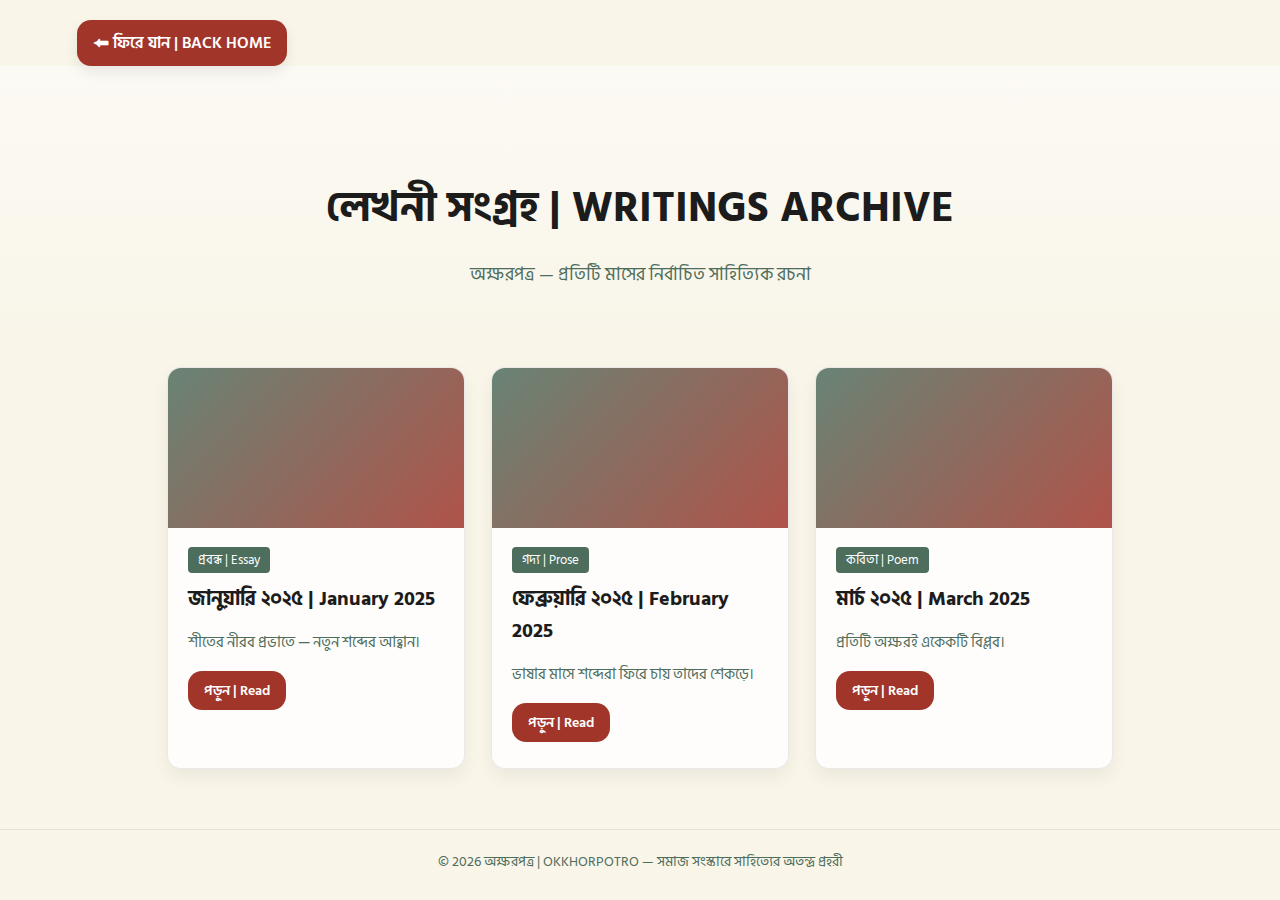
<file: articles.html>
<!DOCTYPE html>
<html lang="bn">
<head>
  <meta charset="UTF-8" />
  <meta name="viewport" content="width=device-width, initial-scale=1.0" />
  <title>লেখনী | WRITINGS — অক্ষরপত্র</title>

  <link rel="preconnect" href="https://fonts.googleapis.com">
  <link rel="preconnect" href="https://fonts.gstatic.com" crossorigin>
  <link href="https://fonts.googleapis.com/css2?family=Hind+Siliguri:wght@400;500;600;700&display=swap" rel="stylesheet">
  <link rel="stylesheet" href="style.css" />
  <!-- Back to Home Button -->
<a href="index.html" class="back-home">
  ⬅ ফিরে যান | BACK HOME
</a>


  <style>
    /* Premium Blog Header */
    .blog-header {
      text-align: center;
      padding: 80px 6% 40px;
      background: linear-gradient(180deg, rgba(255,255,255,.5), transparent);
    }
    .blog-header h1 {
      font-size: 42px;
      margin-bottom: 12px;
    }
    .blog-header p {
      color: var(--accent2);
      font-size: 18px;
    }

    /* Grid Layout */
    .blog-grid {
      padding: 20px 6% 60px;
      display: grid;
      grid-template-columns: repeat(auto-fit, minmax(280px, 1fr));
      gap: 26px;
      max-width: 1100px;
      margin: auto;
    }

    /* Blog Cards */
    .blog-card {
      background: var(--panel);
      border: 1px solid var(--outline);
      border-radius: var(--radius);
      overflow: hidden;
      box-shadow: 0 8px 18px rgba(0,0,0,.06);
      transition: transform .25s ease, box-shadow .25s ease;
    }
    .blog-card:hover {
      transform: translateY(-6px);
      box-shadow: 0 12px 25px rgba(0,0,0,.12);
    }

    /* Featured Image Placeholder */
    .blog-thumb {
      height: 160px;
      background: linear-gradient(135deg, var(--accent2), var(--accent));
      opacity: 0.85;
    }

    .blog-content {
      padding: 18px 20px 26px;
      text-align: left;
    }

    .blog-tag {
      display: inline-block;
      padding: 2px 10px;
      font-size: 13px;
      background: var(--accent2);
      color: #fff;
      border-radius: 4px;
      margin-bottom: 10px;
    }

    .blog-title {
      font-size: 20px;
      margin: 0 0 8px;
    }

    .blog-excerpt {
      color: var(--accent2);
      font-size: 15px;
      margin-bottom: 16px;
    }

    .read-btn {
      display: inline-block;
      padding: 8px 16px;
      background: var(--accent);
      color: #fff;
      border-radius: var(--radius);
      text-decoration: none;
      transition: .25s ease;
    }
    .read-btn:hover {
      background: color-mix(in srgb, var(--accent) 80%, black);
    }
  </style>
</head>

<body>

  <!-- Header -->
  <div class="blog-header">
    <h1>লেখনী সংগ্রহ | WRITINGS ARCHIVE</h1>
    <p>অক্ষরপত্র — প্রতিটি মাসের নির্বাচিত সাহিত্যিক রচনা</p>
  </div>

  <!-- Blog Grid -->
  <div class="blog-grid">

    <!-- January -->
    <div class="blog-card">
      <div class="blog-thumb"></div>
      <div class="blog-content">
        <div class="blog-tag">প্রবন্ধ | Essay</div>
        <h3 class="blog-title">জানুয়ারি ২০২৫ | January 2025</h3>
        <p class="blog-excerpt">শীতের নীরব প্রভাতে — নতুন শব্দের আহ্বান।</p>
        <a href="#" class="read-btn">পড়ুন | Read</a>
      </div>
    </div>

    <!-- February -->
    <div class="blog-card">
      <div class="blog-thumb"></div>
      <div class="blog-content">
        <div class="blog-tag">গদ্য | Prose</div>
        <h3 class="blog-title">ফেব্রুয়ারি ২০২৫ | February 2025</h3>
        <p class="blog-excerpt">ভাষার মাসে শব্দেরা ফিরে চায় তাদের শেকড়ে।</p>
        <a href="#" class="read-btn">পড়ুন | Read</a>
      </div>
    </div>

    <!-- March -->
    <div class="blog-card">
      <div class="blog-thumb"></div>
      <div class="blog-content">
        <div class="blog-tag">কবিতা | Poem</div>
        <h3 class="blog-title">মার্চ ২০২৫ | March 2025</h3>
        <p class="blog-excerpt">প্রতিটি অক্ষরই একেকটি বিপ্লব।</p>
        <a href="#" class="read-btn">পড়ুন | Read</a>
      </div>
    </div>

  </div>

  <footer>
    © <span id="year"></span> অক্ষরপত্র | OKKHORPOTRO — সমাজ সংস্কারে সাহিত্যের অতন্দ্র প্রহরী
  </footer>

  <script src="scripts.js"></script>
</body>
</html>
</file>
<file: style.css>
/* ===========================
   OKKHORPOTRO — Global Theme
   =========================== */
:root {
  --bg: #f9f5e9;
  --ink: #1c1c1c;
  --accent: #a2352a;     /* Deep red */
  --accent2: #4e6e5d;    /* Sage green */
  --panel: rgba(255,255,255,0.8);
  --outline: rgba(0,0,0,.08);
  --radius: 14px;
}
:root.dark {
  --bg:#1f1e1c;
  --ink:#f0eada;
  --panel:rgba(42,41,40,0.85);
  --accent:#d6a18b;
  --accent2:#91ad9f;
  --outline:rgba(255,255,255,.1);
}
/* Back Home Button */
.back-home {
  display: inline-block;
  margin: 20px 6% 0;
  padding: 10px 16px;
  background: var(--accent);
  color: #fff;
  font-weight: 600;
  border-radius: var(--radius);
  text-decoration: none;
  box-shadow: 0 6px 14px rgba(0,0,0,.08);
  transition: .25s ease;
}

.back-home:hover {
  background: color-mix(in srgb, var(--accent) 80%, black);
  transform: translateY(-2px);
}


* { box-sizing: border-box; }
html, body {
  margin: 0; padding: 0; height: 100%;
  font-family: "Hind Siliguri", sans-serif;
  background: var(--bg); color: var(--ink);
  scroll-behavior: smooth; transition: background .6s, color .6s;
}

/* Gentle texture + light overlay */
body::before {
  content: ""; position: fixed; inset: 0; z-index: -2;
  background: radial-gradient(var(--ink) 1px, transparent 1px);
  background-size: 3px 3px; opacity: .05;
}
body::after {
  content: ""; position: fixed; inset: 0; z-index: -1;
  background: linear-gradient(180deg, rgba(255,255,255,.4) 0%, transparent 100%);
  mix-blend-mode: overlay; pointer-events: none;
}
/* Force Hind Siliguri font for Donate section */
#donate, 
#donate h2, 
#donate .text-block, 
#donate .btn, 
#donate .donate-number {
  font-family: "Hind Siliguri", sans-serif !important;
}
/* Stylish text block cards */
section .text-block {
  background: var(--panel);
  padding: 28px 24px;
  border-radius: var(--radius);
  border-left: 5px solid var(--accent);
  border: 1px solid var(--outline);
  box-shadow: 0 8px 20px rgba(0,0,0,.06);
  margin-top: 20px;
  font-size: 18px;
  line-height: 1.85;
  color: var(--accent2);
  animation: fadeInUp .8s ease forwards;
  opacity: 0;
  transform: translateY(15px);
}


/* Smooth fade-up animation */
@keyframes fadeInUp {
  to {
    opacity: 1;
    transform: translateY(0);
  }
}
section h2 {
  font-size: 30px;
  margin-bottom: 12px;
  position: relative;
  display: inline-block;
}

/* Underline accent for section titles */
section h2::after {
  content: "";
  position: absolute;
  left: 0;
  bottom: -6px;
  width: 50%;
  height: 3px;
  background: var(--accent);
  border-radius: 2px;
}


/* ===========================
   Navbar
   =========================== */
nav {
  position: fixed; top: 0; left: 0; width: 100%;
  display: flex; align-items: center; justify-content: center;
  gap: 22px; padding: 12px 18px;
  background: var(--panel); backdrop-filter: blur(10px);
  box-shadow: 0 2px 8px rgba(0,0,0,.05);
  z-index: 999; transition: background .5s, color .5s;
}
nav a {
  position: relative; text-decoration: none; color: var(--ink);
  font-weight: 600; font-size: 15px; letter-spacing: .2px;
  transition: color .25s ease;
  padding: 6px 2px;
}
nav a::after {
  content: ""; position: absolute; left: 0; bottom: -3px; width: 0; height: 2px;
  background: var(--accent); transition: width .25s ease;
}
nav a:hover { color: var(--accent); }
nav a:hover::after { width: 100%; }

.theme-toggle { position: absolute; right: 16px; top: 8px; }
.switch { position: relative; display: inline-block; width: 46px; height: 24px; }
.switch input { opacity: 0; width: 0; height: 0; }
.slider {
  position: absolute; cursor: pointer; inset: 0; background: var(--accent2);
  transition: .4s; border-radius: 24px;
}
.slider:before {
  position: absolute; content: ""; height: 18px; width: 18px; left: 3px; bottom: 3px;
  background: white; transition: .4s; border-radius: 50%;
}
input:checked + .slider { background: var(--accent); }
input:checked + .slider:before { transform: translateX(22px); }

/* Responsive nav spacing */
@media (max-width: 980px) {
  nav { gap: 14px; padding: 10px 12px; }
  nav a { font-size: 14px; }
}
@media (max-width: 720px) {
  nav { justify-content: flex-start; overflow-x: auto; scrollbar-width: none; }
  nav::-webkit-scrollbar { display: none; }
}

/* ===========================
   Floating Letters
   =========================== */
.floating-letters { position: fixed; inset: 0; pointer-events: none; overflow: hidden; z-index: 0; }
.floating-letters span {
  position: absolute; font-size: clamp(24px, 6vw, 80px);
  font-weight: 700; opacity: .05; color: var(--ink);
  animation: float 25s linear infinite;
}
@keyframes float {
  0%   { transform: translateY(110vh) translateX(-10vw) rotate(0); }
  100% { transform: translateY(-10vh) translateX(10vw) rotate(15deg); }
}

/* ===========================
   Hero
   =========================== */
.hero {
  display: flex; flex-direction: column; align-items: center; justify-content: center;
  height: 100vh; text-align: center; position: relative; z-index: 1;
}
.hero h1 {
  font-size: clamp(48px, 7vw, 110px);
  margin: 0 0 6px 0; line-height: 1.05;
  text-wrap: balance;
}
.hero p {
  font-size: 20px; color: var(--accent); margin: 10px 0 26px;
}

/* Primary button */
.btn {
  display: inline-block;
  padding: 12px 20px;
  border-radius: var(--radius);
  border: 1px solid var(--outline);
  background: var(--accent);
  color: #fff !important;
  text-decoration: none;
  font-weight: 600;
  letter-spacing: .3px;
  transition: transform .12s ease, box-shadow .2s ease, background .2s ease;
  box-shadow: 0 8px 18px rgba(0,0,0,.08);
}
.btn:hover { transform: translateY(-1px); box-shadow: 0 10px 22px rgba(0,0,0,.12); }
.btn:active { transform: translateY(0); }
.btn-ghost {
  background: transparent; color: var(--ink) !important; border: 1px solid var(--outline);
}
.btn-wide { padding-left: 26px; padding-right: 26px; }

/* ===========================
   Sections
   =========================== */
section {
  padding: 60px 6%;
  max-width: 1000px; margin: auto; text-align: center;
  position: relative; z-index: 1;
  opacity: 0; transform: translateY(20px);
  transition: opacity .8s ease, transform .8s ease;
}
section.visible { opacity: 1; transform: translateY(0); }

section h2 {
  font-size: 30px; margin-bottom: 10px; line-height: 1.25;
  text-transform: none;
}
/* Subheading */
.section-sub {
  color: var(--accent2); margin-bottom: 38px; font-size: 16px;
}

/* ===========================
   Articles / Cards
   =========================== */
.articles {
  display: grid; grid-template-columns: repeat(auto-fit, minmax(280px, 1fr));
  gap: 20px;
}
.card {
  background: var(--panel);
  padding: 20px; border-radius: var(--radius);
  border: 1px solid var(--outline);
  box-shadow: 0 10px 20px rgba(0,0,0,.05);
  opacity: 0; transform: translateY(30px);
  animation: slideUp 1s ease forwards;
}
.card:nth-child(1){ animation-delay: .15s; }
.card:nth-child(2){ animation-delay: .35s; }
.card:nth-child(3){ animation-delay: .55s; }
@keyframes slideUp { to { opacity: 1; transform: translateY(0); } }

.card h3 { margin: 0 0 6px; font-size: 20px; }
.card p  { margin: 0 0 14px; color: var(--accent2); font-size: 15px; }

/* ===========================
   Text Blocks
   =========================== */
.text-block {
  max-width: 820px; margin: auto;
  font-size: 18px; line-height: 1.85; color: var(--accent2);
}

/* ===========================
   Mystery / Team
   =========================== */
.team-mystery {
  text-align: center; font-size: 22px; color: var(--accent2);
  font-style: italic; line-height: 1.8;
  position: relative; overflow: hidden;
  background: var(--panel);
  border: 1px solid var(--outline);
  border-radius: var(--radius);
  padding: 28px 18px;
}
.team-mystery::before {
  content: ""; position: absolute; inset: 0;
  background: radial-gradient(circle at 50% 50%, rgba(255,255,255,0.15), transparent 70%);
  animation: mist 12s ease-in-out infinite alternate;
}
@keyframes mist {
  0% { transform: translateX(-20px) translateY(10px); }
  100%{ transform: translateX(20px) translateY(-10px); }
}

/* ===========================
   Feedback FAB
   =========================== */
.feedback {
  position: fixed; right: 20px; bottom: 20px;
  background: var(--accent); color: #fff;
  border: none; border-radius: 999px; padding: 14px 20px; cursor: pointer;
  box-shadow: 0 10px 25px rgba(0,0,0,.25); animation: bounce 12s infinite;
  z-index: 10;
}
@keyframes bounce { 0%, 90%, 100% { transform: translateY(0); } 95% { transform: translateY(-5px); } }

/* ===========================
   Footer
   =========================== */
footer {
  border-top: 1px solid var(--outline);
  padding: 20px; text-align: center;
  font-size: 14px; color: var(--accent2);
}

/* ===========================
   Helpers
   =========================== */
.center { text-align: center; }
.m-0 { margin: 0 !important; }
.mt-8 { margin-top: 8px !important; }
.mt-16 { margin-top: 16px !important; }
.mt-24 { margin-top: 24px !important; }
.mt-40 { margin-top: 40px !important; }
.mb-0 { margin-bottom: 0 !important; }
.mb-8 { margin-bottom: 8px !important; }
.mb-16 { margin-bottom: 16px !important; }
.mb-24 { margin-bottom: 24px !important; }

a.inline {
  color: var(--accent2);
  text-decoration: none;
  border-bottom: 1px dashed var(--outline);
}
a.inline:hover { color: var(--accent); border-color: var(--accent); }

/* Make hero visible immediately (before IntersectionObserver runs) */
.hero { opacity: 1; transform: none; }
/* --- Logo --- */
.logo {
  width: 120px;
  height: auto;
  margin-bottom: 14px;
  opacity: 0;
  animation: riseFade 2s ease forwards;
}
@keyframes riseFade {
  0% { opacity: 0; transform: translateY(20px) scale(0.9); }
  100% { opacity: 1; transform: translateY(0) scale(1); }
}

/* --- Featured Writings Section --- */
.featured {
  background: linear-gradient(180deg, rgba(255,255,255,.3), transparent);
  overflow: hidden;
}
.animated-title {
  font-size: 30px;
  animation: glow 3s ease-in-out infinite alternate;
}
@keyframes glow {
  0% { text-shadow: 0 0 6px rgba(162,53,42,.3); }
  100% { text-shadow: 0 0 18px rgba(162,53,42,.6); }
}
.scroll-container {
  display: flex;
  overflow-x: auto;
  gap: 20px;
  scroll-snap-type: x mandatory;
  padding: 20px 0 10px;
}
.scroll-container::-webkit-scrollbar { display: none; }

.writing-card {
  min-width: 270px;
  flex: 0 0 auto;
  background: var(--panel);
  border: 1px solid var(--outline);
  border-radius: var(--radius);
  padding: 20px;
  text-align: left;
  scroll-snap-align: start;
  box-shadow: 0 6px 14px rgba(0,0,0,.05);
  transition: transform .3s ease, box-shadow .3s ease;
  animation: slideUp 1s ease both;
}
.writing-card:hover {
  transform: translateY(-4px);
  box-shadow: 0 10px 22px rgba(0,0,0,.15);
}
.writing-card .tag {
  display: inline-block;
  background: var(--accent2);
  color: #fff;
  padding: 2px 8px;
  border-radius: 6px;
  font-size: 12px;
  margin-bottom: 10px;
}
/* --- Animated Featured Writings (Auto-Scroll Carousel) --- */
.featured {
  position: relative;
  overflow: hidden;
  background: linear-gradient(180deg, rgba(255,255,255,.3), transparent);
  padding-bottom: 60px;
}

.scroll-container {
  display: flex;
  gap: 20px;
  width: max-content;
  animation: scrollWritings 35s linear infinite;
  padding: 20px 0;
}

@keyframes scrollWritings {
  0%   { transform: translateX(0); }
  100% { transform: translateX(-50%); }
}

/* pause on hover */
.scroll-container:hover {
  animation-play-state: paused;
}

.writing-card {
  flex: 0 0 280px;
  background: var(--panel);
  border: 1px solid var(--outline);
  border-radius: var(--radius);
  padding: 20px;
  text-align: left;
  box-shadow: 0 6px 14px rgba(0,0,0,.05);
  transition: transform .3s ease, box-shadow .3s ease;
}
.writing-card:hover {
  transform: translateY(-4px);
  box-shadow: 0 10px 22px rgba(0,0,0,.15);
}
.writing-card .tag {
  display: inline-block;
  background: var(--accent2);
  color: #fff;
  padding: 2px 8px;
  border-radius: 6px;
  font-size: 12px;
  margin-bottom: 10px;
}

.animated-title {
  font-size: 30px;
  animation: glow 3s ease-in-out infinite alternate;
  margin-bottom: 20px;
}
@keyframes glow {
  0% { text-shadow: 0 0 6px rgba(162,53,42,.3); }
  100% { text-shadow: 0 0 18px rgba(162,53,42,.6); }
}/* --- Donate Section Reveal Button --- */
.donate-btn {
  margin-top: 20px;
  background: var(--accent2);
}
.donate-btn:hover {
  background: color-mix(in srgb, var(--accent2) 80%, black);
}

.donate-number {
  display: none;
  margin-top: 16px;
  font-size: 18px;
  color: var(--accent);
  background: var(--panel);
  border: 1px solid var(--outline);
  border-radius: var(--radius);
  padding: 14px;
  width: fit-content;
  margin-inline: auto;
  box-shadow: 0 4px 10px rgba(0,0,0,.1);
  animation: fadeIn .6s ease forwards;
}
@keyframes fadeIn {
  from { opacity: 0; transform: translateY(6px); }
  to   { opacity: 1; transform: translateY(0); }
  
}

/* ===================
   Hamburger Navigation
   =================== */

.nav-container {
  position: fixed;
  top: 0;
  left: 0;
  width: 100%;
  padding: 10px 18px;
  background: var(--panel);
  backdrop-filter: blur(10px);
  display: flex;
  justify-content: space-between;
  align-items: center;
  z-index: 999;
  border-bottom: 1px solid var(--outline);
}

.logo-left {
  font-weight: 700;
  font-size: 18px;
  color: var(--ink);
}

.hamburger {
  font-size: 24px;
  cursor: pointer;
  padding: 5px 10px;
  border-radius: var(--radius);
  user-select: none;
  color: var(--accent2);
  transition: .3s;
}
.hamburger:hover {
  background: var(--outline);
}

/* Side Menu */
.side-menu {
  position: fixed;
  top: 0;
  right: 0;
  height: 100vh;
  width: 240px;
  background: var(--panel);
  backdrop-filter: blur(12px);
  border-left: 1px solid var(--outline);
  padding: 70px 20px;
  display: flex;
  flex-direction: column;
  gap: 18px;
  transform: translateX(100%);
  transition: .35s ease;
  z-index: 1000;
}

.side-menu a {
  text-decoration: none;
  font-weight: 600;
  color: var(--ink);
  font-size: 16px;
}

.side-menu.show {
  transform: translateX(0);
}

.hidden {
  display: none; /* used for modals also */
}
/* ===================
   Hamburger Navigation (Rewritten)
   =================== */

.nav-container {
  position: fixed;
  top: 0;
  left: 0;
  width: 100%;
  padding: 10px 18px;
  background: var(--panel);
  backdrop-filter: blur(10px);
  display: flex;
  justify-content: space-between;
  align-items: center;
  z-index: 999;
  border-bottom: 1px solid var(--outline);
}

.logo-left {
  font-weight: 700;
  font-size: 18px;
  color: var(--ink);
}

.hamburger {
  font-size: 24px;
  cursor: pointer;
  padding: 5px 10px;
  border-radius: var(--radius);
  user-select: none;
  color: var(--accent2);
  transition: .3s;
}
.hamburger:hover {
  background: var(--outline);
}

/* Side Menu */
.side-menu {
  position: fixed;
  top: 0;
  right: 0;
  height: 100vh;
  width: 240px;
  background: var(--panel);
  backdrop-filter: blur(12px);
  border-left: 1px solid var(--outline);
  padding: 70px 20px;
  display: flex;
  flex-direction: column;
  gap: 18px;
  transform: translateX(100%);
  transition: .35s ease;
  z-index: 1000;
}

.side-menu a {
  position: relative;
  text-decoration: none;
  font-weight: 600;
  color: var(--ink);
  font-size: 16px;
  padding-bottom: 4px;
  display: inline-block;
}

/* Animated Underline */
.side-menu a::after {
  content: "";
  position: absolute;
  left: 0;
  bottom: 0;
  height: 2px;
  width: 0%;
  background: var(--accent);
  transition: width .25s ease-in-out;
}

/* On hover → underline expands smoothly */
.side-menu a:hover::after {
  width: 100%;
}


.side-menu.show {
  transform: translateX(0);
}
/* Professional Hamburger Icon */
.hamburger {
  width: 32px;
  height: 26px;
  display: flex;
  flex-direction: column;
  justify-content: space-between;
  cursor: pointer;
  padding: 4px;
}

.hamburger span {
  display: block;
  width: 100%;
  height: 3px;
  background: var(--accent2);
  border-radius: 4px;
  transition: transform .35s ease, opacity .35s ease;
}

/* Optional hover color */
.hamburger:hover span {
  background: var(--accent);
}
/* When menu is open */
.hamburger.active span:nth-child(1) {
  transform: translateY(11px) rotate(45deg);
}
.hamburger.active span:nth-child(2) {
  opacity: 0;
}
.hamburger.active span:nth-child(3) {
  transform: translateY(-11px) rotate(-45deg);
}
/* Dark overlay behind menu */
.menu-overlay {
  position: fixed;
  inset: 0;
  background: rgba(0,0,0,0.35);
  backdrop-filter: blur(2px);
  z-index: 500;
  opacity: 0;
  pointer-events: none;
  transition: opacity .3s ease;
}

.menu-overlay.show {
  opacity: 1;
  pointer-events: auto;
}
/* ===========================
   NEWS PORTAL SECTION
   =========================== */

.news-section {
  padding: 60px 6%;
  max-width: 1100px;
  margin: auto;
  text-align: center;
}

.news-section h2 {
  font-size: 30px;
  margin-bottom: 10px;
}

.news-grid {
  display: grid;
  grid-template-columns: repeat(auto-fit, minmax(280px, 1fr));
  gap: 22px;
  margin-top: 30px;
}

.news-card {
  background: var(--panel);
  border: 1px solid var(--outline);
  border-radius: var(--radius);
  overflow: hidden;
  padding: 0 0 20px;
  box-shadow: 0 8px 16px rgba(0,0,0,.08);
  transition: transform .25s ease, box-shadow .25s ease;
}

.news-card:hover {
  transform: translateY(-6px);
  box-shadow: 0 12px 25px rgba(0,0,0,.12);
}

.news-img {
  height: 160px;
  width: 100%;
  background: linear-gradient(140deg, var(--accent2), var(--accent));
  opacity: 0.85;
}

.news-content {
  padding: 18px 20px;
  text-align: left;
}

.news-content h3 {
  font-size: 18px;
  margin: 0 0 6px;
  font-weight: 700;
}

.news-content p {
  font-size: 15px;
  color: var(--accent2);
  margin-bottom: 14px;
}

.read-btn {
  display: inline-block;
  padding: 8px 16px;
  background: var(--accent);
  color: #fff;
  font-size: 14px;
  border-radius: var(--radius);
  text-decoration: none;
  font-weight: 600;
  transition: background .2s ease;
}

.read-btn:hover {
  background: color-mix(in srgb, var(--accent) 80%, black);
}
</file>
